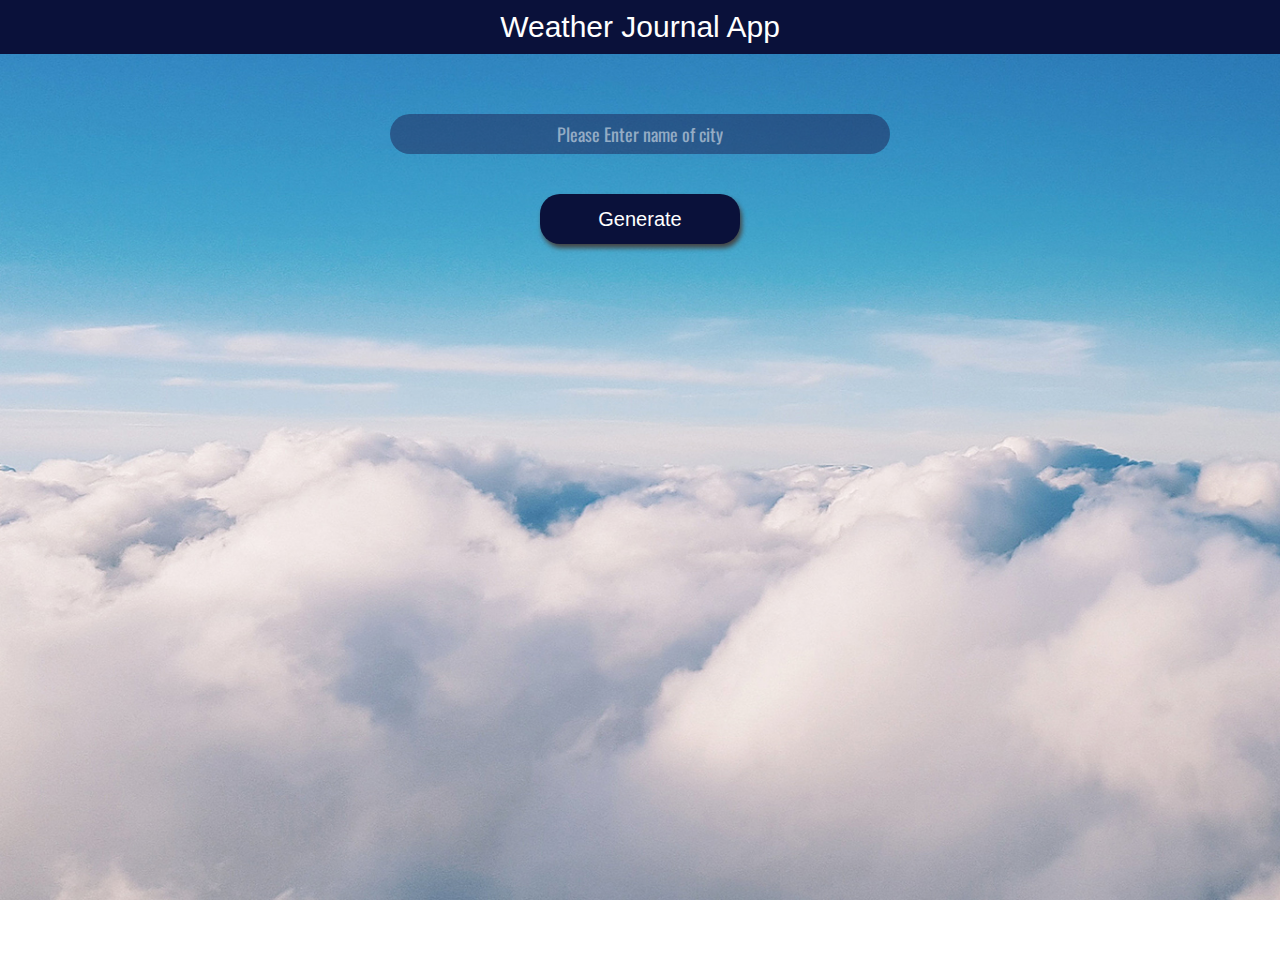
<file: index.html>
<!DOCTYPE html>
<html lang="en">

<head>
    <meta charset="UTF-8">
    <meta http-equiv="X-UA-Compatible" content="IE=edge">
    <meta name="viewport" content="width=device-width, initial-scale=1.0">
    <title>Weather Journal</title>
    <link href="https://fonts.googleapis.com/css?family=Oswald:400,600,700|Ranga:400,700&display=swap" rel="stylesheet">
    <link rel="stylesheet" href="style.css">

    <link rel="stylesheet" href="https://cdnjs.cloudflare.com/ajax/libs/font-awesome/6.2.0/css/all.min.css" integrity="sha512-xh6O/CkQoPOWDdYTDqeRdPCVd1SpvCA9XXcUnZS2FmJNp1coAFzvtCN9BmamE+4aHK8yyUHUSCcJHgXloTyT2A==" crossorigin="anonymous" referrerpolicy="no-referrer" />
    <link rel="icon" href="img/snowflake-regular.svg">

</head>

<body>
    <header>
        <h1> Weather Journal App</h1>

    </header>
    <div class="container">
        <div class="form">
            <input type="text" id="zip" placeholder="Please Enter name of city">
            <span id="error"></span>
            <button id="generate" type="submit"> Generate </button>
        </div>
        <div class="entry">
            <h3> Most Recent Entry</h3>
            <div id="entryHolder">
                <div class="temp-content">
                    <div id="temp"></div>
                    <div class="Weather-content">
                        <div id="content"></div>
                        <div id="Weather"></div>
                    </div>
                </div>
                <div class="city-content">
                    <div id="name"></div>
                    <div id="date"></div>
                </div>

            </div>
        </div>
    </div>


    <script src="app.js" type="text/javascript"></script>
</body>

</html>
</file>
<file: style.css>
* {
    margin: 0;
    padding: 0;
    box-sizing: border-box;
}

body {
    font-family: -apple-system, BlinkMacSystemFont, sans-serif;
    background-image: url("img/sky.jpg");
    background-repeat: no-repeat;
    background-size: cover;
    height: 100vh;
    overflow: hidden;
}

header {
    width: 100%;
    background-color: #0a113a;
}

header h1 {
    padding: 10px 0;
    text-align: center;
    color: white;
    font-size: 30px;
    font-weight: 100;
}

.container {
    height: calc(100vh - 54px);
    font-size: 20px;
    font-family: 'Oswald', sans-serif;
}

.form {
    width: 100%;
    display: flex;
    flex-direction: column;
    align-items: center;
    gap: 40px;
    margin-top: 60px;
    margin-bottom: 50px;

}

#error {
    position: fixed;
    top: 154px;
    color: white;
    line-height: 20px;
    background-color: red;
    height: 0px;
    width: 150px;
    text-align: center;
    border-bottom-right-radius: 15px;
    border-bottom-left-radius: 15px;
}

input {
    display: block;
    width: 500px;
    height: 40px;
    font-size: 20px;
    font-family: 'Oswald', sans-serif;
    border: none;
    border-radius: 20px;
    background: #17053866;
    color: white;
    text-align: center;
    font-size: 18px;
    resize: none;
    line-height: 40px;

}

input:focus {
    background-color: white;
    color: black;
    outline: none;

}

input::placeholder {
    opacity: .5;
    color: white;
}

button {
    position: relative;
    width: 200px;
    background: #0a113a;
    height: 50px;
    color: white;
    cursor: pointer;
    font-size: 20px;
    border: none;
    border-radius: 20px;
    box-shadow: 2px 4px 5px #444;
}

.entry {
    width: 500px;
    margin: auto;
    background: rgba(59, 74, 107, .4);
    color: black;
    text-align: center;
    font-size: 18px;
    border-radius: 10px;
    padding: 10px 0 15px;
    opacity: 0;
    transition: .7s;
}

.entry h3 {
    font-size: 18px;
    font-weight: 100;
    margin-bottom: 15px;
}

#entryHolder {
    display: grid;
    grid-template-columns: 50% 50%;
    grid-template-rows: 60% 20% 20%;
    color: white;
}

#temp,
#name {
    font-size: 35px;
    margin-bottom: 10px;
}

#Weather,
#content,
#date {
    font-size: 20px;
}

#name,
#date,
#Weather {
    color: black;
}

.Weather-content {
    display: flex;
    flex-direction: row;
    justify-content: center;
    gap: 12px;
}

/* make it responsive */
@media (max-width:500px) {
    input {
        width: 300px;
    }

    .entry {
        width: 350px;
    }
}
</file>
